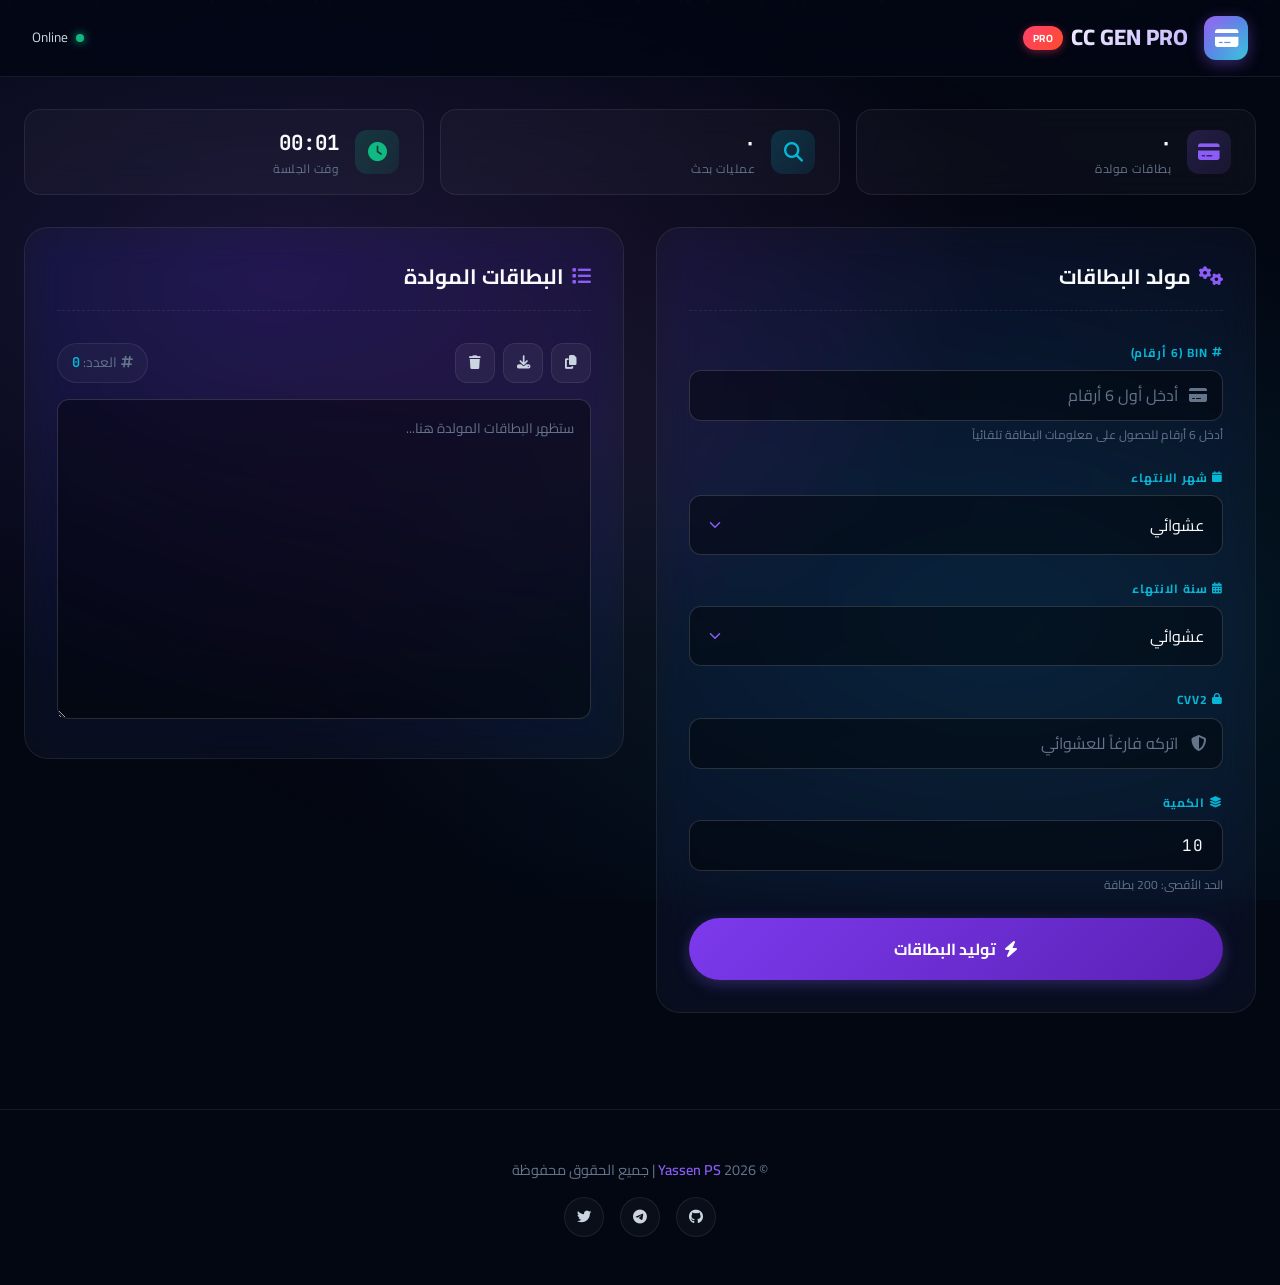
<file: index.html>
<!DOCTYPE html>
<html lang="ar" dir="rtl">
<head>
    <meta charset="UTF-8">
    <meta name="viewport" content="width=device-width, initial-scale=1.0, maximum-scale=5.0">
    <meta name="description" content="CC GEN PRO - أداة احترافية لتوليد أرقام البطاقات البنكية مع بحث BIN متقدم">
    <meta name="keywords" content="CC Generator, BIN Lookup, Credit Card, Yassen PS">
    <meta name="author" content="Yassen PS">
    <meta name="theme-color" content="#030712">
    <meta name="apple-mobile-web-app-capable" content="yes">
    <meta name="apple-mobile-web-app-status-bar-style" content="black-translucent">
    
    <!-- Preconnect for Performance -->
    <link rel="preconnect" href="https://fonts.googleapis.com">
    <link rel="preconnect" href="https://fonts.gstatic.com" crossorigin>
    <link rel="preconnect" href="https://cdnjs.cloudflare.com">
    
    <!-- Fonts & Icons -->
    <link href="https://fonts.googleapis.com/css2?family=Cairo:wght@300;400;600;700;800;900&family=JetBrains+Mono:wght@400;500;600&display=swap" rel="stylesheet">
    <link rel="stylesheet" href="https://cdnjs.cloudflare.com/ajax/libs/font-awesome/6.5.1/css/all.min.css">
    
    <title>CC GEN PRO | Yassen PS</title>
    
    <style>
        /* ============================================
           CSS VARIABLES - Design System
           ============================================ */
        :root {
            /* Primary Colors */
            --primary-50: #f3e8ff;
            --primary-100: #e9d5ff;
            --primary-300: #c4b5fd;
            --primary-500: #8b5cf6;
            --primary-600: #7c3aed;
            --primary-700: #6d28d9;
            --primary-800: #5b21b6;
            --primary-900: #4c1d95;
            
            /* Accent Colors */
            --accent-cyan: #06b6d4;
            --accent-pink: #ec4899;
            --accent-orange: #f97316;
            --accent-green: #10b981;
            
            /* Background Colors */
            --bg-primary: #030712;
            --bg-secondary: #0f172a;
            --bg-tertiary: #1e293b;
            --bg-card: rgba(15, 23, 42, 0.6);
            --bg-glass: rgba(255, 255, 255, 0.03);
            --bg-input: rgba(0, 0, 0, 0.4);
            
            /* Text Colors */
            --text-primary: #f8fafc;
            --text-secondary: #cbd5e1;
            --text-muted: #64748b;
            --text-accent: #06b6d4;
            
            /* Status Colors */
            --success: #10b981;
            --success-bg: rgba(16, 185, 129, 0.1);
            --warning: #f59e0b;
            --warning-bg: rgba(245, 158, 11, 0.1);
            --danger: #ef4444;
            --danger-bg: rgba(239, 68, 68, 0.1);
            --info: #3b82f6;
            --info-bg: rgba(59, 130, 246, 0.1);
            
            /* Border Colors */
            --border-light: rgba(255, 255, 255, 0.08);
            --border-medium: rgba(255, 255, 255, 0.15);
            --border-accent: rgba(139, 92, 246, 0.4);
            
            /* Spacing */
            --space-xs: 0.25rem;
            --space-sm: 0.5rem;
            --space-md: 1rem;
            --space-lg: 1.5rem;
            --space-xl: 2rem;
            --space-2xl: 3rem;
            --space-3xl: 4rem;
            
            /* Border Radius */
            --radius-sm: 8px;
            --radius-md: 12px;
            --radius-lg: 16px;
            --radius-xl: 24px;
            --radius-2xl: 32px;
            --radius-full: 9999px;
            
            /* Shadows */
            --shadow-sm: 0 1px 2px rgba(0, 0, 0, 0.3);
            --shadow-md: 0 4px 6px -1px rgba(0, 0, 0, 0.4);
            --shadow-lg: 0 10px 15px -3px rgba(0, 0, 0, 0.5);
            --shadow-xl: 0 20px 25px -5px rgba(0, 0, 0, 0.6);
            --shadow-glow: 0 0 30px rgba(139, 92, 246, 0.3);
            --shadow-glow-cyan: 0 0 30px rgba(6, 182, 212, 0.3);
            
            /* Transitions */
            --transition-fast: 150ms cubic-bezier(0.4, 0, 0.2, 1);
            --transition-base: 250ms cubic-bezier(0.4, 0, 0.2, 1);
            --transition-slow: 350ms cubic-bezier(0.4, 0, 0.2, 1);
            --transition-spring: 500ms cubic-bezier(0.34, 1.56, 0.64, 1);
            
            /* Typography */
            --font-sans: 'Cairo', 'Segoe UI', system-ui, -apple-system, sans-serif;
            --font-mono: 'JetBrains Mono', 'Courier New', monospace;
        }

        /* ============================================
           RESET & BASE STYLES
           ============================================ */
        *, *::before, *::after {
            margin: 0;
            padding: 0;
            box-sizing: border-box;
        }

        html {
            scroll-behavior: smooth;
            -webkit-text-size-adjust: 100%;
        }

        body {
            background: var(--bg-primary);
            color: var(--text-primary);
            font-family: var(--font-sans);
            min-height: 100vh;
            overflow-x: hidden;
            line-height: 1.6;
            font-size: 16px;
            -webkit-font-smoothing: antialiased;
            -moz-osx-font-smoothing: grayscale;
            position: relative;
        }

        /* Animated Mesh Gradient Background */
        body::before {
            content: '';
            position: fixed;
            top: 0;
            left: 0;
            width: 100%;
            height: 100%;
            background: 
                radial-gradient(ellipse at 20% 30%, rgba(139, 92, 246, 0.15) 0%, transparent 50%),
                radial-gradient(ellipse at 80% 70%, rgba(6, 182, 212, 0.1) 0%, transparent 50%),
                radial-gradient(ellipse at 50% 50%, rgba(236, 72, 153, 0.05) 0%, transparent 70%);
            z-index: -1;
            animation: bgShift 20s ease-in-out infinite alternate;
            pointer-events: none;
        }

        @keyframes bgShift {
            0% { transform: scale(1) rotate(0deg); opacity: 1; }
            100% { transform: scale(1.1) rotate(2deg); opacity: 0.8; }
        }

        /* Animated Particles Background */
        .particles {
            position: fixed;
            top: 0;
            left: 0;
            width: 100%;
            height: 100%;
            pointer-events: none;
            z-index: -1;
            overflow: hidden;
        }

        .particle {
            position: absolute;
            width: 3px;
            height: 3px;
            background: var(--primary-500);
            border-radius: 50%;
            opacity: 0.3;
            animation: float 15s infinite linear;
        }

        @keyframes float {
            0% { transform: translateY(100vh) translateX(0); opacity: 0; }
            10% { opacity: 0.3; }
            90% { opacity: 0.3; }
            100% { transform: translateY(-100px) translateX(100px); opacity: 0; }
        }

        /* Selection */
        ::selection {
            background: var(--primary-600);
            color: white;
        }

        /* Scrollbar */
        ::-webkit-scrollbar {
            width: 10px;
            height: 10px;
        }

        ::-webkit-scrollbar-track {
            background: var(--bg-secondary);
        }

        ::-webkit-scrollbar-thumb {
            background: linear-gradient(180deg, var(--primary-600), var(--primary-800));
            border-radius: var(--radius-full);
            border: 2px solid var(--bg-secondary);
        }

        ::-webkit-scrollbar-thumb:hover {
            background: linear-gradient(180deg, var(--primary-500), var(--primary-700));
        }

        /* ============================================
           NAVIGATION
           ============================================ */
        .nav {
            background: rgba(3, 7, 18, 0.85);
            backdrop-filter: blur(20px) saturate(180%);
            -webkit-backdrop-filter: blur(20px) saturate(180%);
            border-bottom: 1px solid var(--border-light);
            padding: var(--space-md) 0;
            position: sticky;
            top: 0;
            z-index: 1000;
            transition: all var(--transition-base);
        }

        .nav.scrolled {
            padding: var(--space-sm) 0;
            box-shadow: var(--shadow-lg);
            background: rgba(3, 7, 18, 0.95);
        }

        .nav-content {
            max-width: 1400px;
            margin: 0 auto;
            padding: 0 var(--space-xl);
            display: flex;
            align-items: center;
            justify-content: space-between;
            gap: var(--space-md);
        }

        .nav-brand {
            display: flex;
            align-items: center;
            gap: var(--space-md);
        }

        .nav-logo {
            width: 44px;
            height: 44px;
            background: linear-gradient(135deg, var(--primary-600), var(--accent-cyan));
            border-radius: var(--radius-md);
            display: flex;
            align-items: center;
            justify-content: center;
            font-size: 1.3rem;
            color: white;
            box-shadow: 0 4px 15px rgba(139, 92, 246, 0.4);
            position: relative;
            overflow: hidden;
        }

        .nav-logo::before {
            content: '';
            position: absolute;
            top: -50%;
            left: -50%;
            width: 200%;
            height: 200%;
            background: linear-gradient(
                45deg,
                transparent,
                rgba(255, 255, 255, 0.2),
                transparent
            );
            animation: shine 3s infinite;
        }

        @keyframes shine {
            0% { transform: translateX(-100%) translateY(-100%) rotate(45deg); }
            100% { transform: translateX(100%) translateY(100%) rotate(45deg); }
        }

        .nav-title {
            font-size: 1.4rem;
            font-weight: 800;
            background: linear-gradient(135deg, #fff 0%, var(--primary-300) 100%);
            -webkit-background-clip: text;
            background-clip: text;
            color: transparent;
            display: flex;
            align-items: center;
            gap: var(--space-sm);
            flex-wrap: wrap;
        }

        .badge-pro {
            background: linear-gradient(135deg, #ff416c, #ff4b2b);
            font-size: 0.65rem;
            font-weight: 700;
            padding: 4px 10px;
            border-radius: var(--radius-full);
            color: white;
            letter-spacing: 0.5px;
            box-shadow: 0 2px 8px rgba(255, 65, 108, 0.4);
            animation: pulse 2s infinite;
        }

        @keyframes pulse {
            0%, 100% { transform: scale(1); }
            50% { transform: scale(1.05); }
        }

        .nav-status {
            display: flex;
            align-items: center;
            gap: var(--space-sm);
            font-size: 0.85rem;
            color: var(--text-secondary);
        }

        .status-dot {
            width: 8px;
            height: 8px;
            background: var(--success);
            border-radius: 50%;
            box-shadow: 0 0 10px var(--success);
            animation: blink 2s infinite;
        }

        @keyframes blink {
            0%, 100% { opacity: 1; }
            50% { opacity: 0.5; }
        }

        /* ============================================
           CONTAINER & LAYOUT
           ============================================ */
        .container {
            max-width: 1400px;
            margin: 0 auto;
            padding: var(--space-xl) var(--space-lg);
        }

        /* Stats Bar */
        .stats-bar {
            display: grid;
            grid-template-columns: repeat(auto-fit, minmax(200px, 1fr));
            gap: var(--space-md);
            margin-bottom: var(--space-xl);
        }

        .stat-item {
            background: var(--bg-glass);
            backdrop-filter: blur(16px);
            -webkit-backdrop-filter: blur(16px);
            border: 1px solid var(--border-light);
            border-radius: var(--radius-lg);
            padding: var(--space-md) var(--space-lg);
            display: flex;
            align-items: center;
            gap: var(--space-md);
            transition: all var(--transition-base);
        }

        .stat-item:hover {
            border-color: var(--border-accent);
            transform: translateY(-2px);
        }

        .stat-icon {
            width: 44px;
            height: 44px;
            border-radius: var(--radius-md);
            display: flex;
            align-items: center;
            justify-content: center;
            font-size: 1.2rem;
            flex-shrink: 0;
        }

        .stat-icon.purple {
            background: linear-gradient(135deg, rgba(139, 92, 246, 0.2), rgba(139, 92, 246, 0.1));
            color: var(--primary-500);
        }

        .stat-icon.cyan {
            background: linear-gradient(135deg, rgba(6, 182, 212, 0.2), rgba(6, 182, 212, 0.1));
            color: var(--accent-cyan);
        }

        .stat-icon.green {
            background: linear-gradient(135deg, rgba(16, 185, 129, 0.2), rgba(16, 185, 129, 0.1));
            color: var(--success);
        }

        .stat-content {
            display: flex;
            flex-direction: column;
        }

        .stat-value {
            font-size: 1.3rem;
            font-weight: 700;
            color: var(--text-primary);
            font-family: var(--font-mono);
        }

        .stat-label {
            font-size: 0.75rem;
            color: var(--text-muted);
            text-transform: uppercase;
            letter-spacing: 0.5px;
        }

        /* Main Grid */
        .row {
            display: grid;
            grid-template-columns: 1fr;
            gap: var(--space-xl);
        }

        @media (min-width: 900px) {
            .row {
                grid-template-columns: 1fr 1fr;
            }
        }

        /* ============================================
           GLASS CARD
           ============================================ */
        .glass-card {
            background: var(--bg-glass);
            backdrop-filter: blur(20px) saturate(180%);
            -webkit-backdrop-filter: blur(20px) saturate(180%);
            border: 1px solid var(--border-light);
            border-radius: var(--radius-xl);
            padding: var(--space-xl);
            transition: all var(--transition-base);
            position: relative;
            overflow: hidden;
        }

        .glass-card::before {
            content: '';
            position: absolute;
            top: 0;
            left: -100%;
            width: 100%;
            height: 100%;
            background: linear-gradient(
                90deg,
                transparent,
                rgba(255, 255, 255, 0.03),
                transparent
            );
            transition: left 0.8s ease;
            pointer-events: none;
        }

        .glass-card:hover {
            border-color: var(--border-accent);
            transform: translateY(-4px);
            box-shadow: var(--shadow-glow);
        }

        .glass-card:hover::before {
            left: 100%;
        }

        /* Card Header */
        .card-header {
            display: flex;
            align-items: center;
            justify-content: space-between;
            margin-bottom: var(--space-xl);
            padding-bottom: var(--space-md);
            border-bottom: 1px dashed var(--border-light);
            flex-wrap: wrap;
            gap: var(--space-sm);
        }

        .card-title {
            display: flex;
            align-items: center;
            gap: var(--space-sm);
            font-size: 1.3rem;
            font-weight: 700;
            color: var(--text-primary);
        }

        .card-title i {
            color: var(--primary-500);
            font-size: 1.2rem;
        }

        .card-actions {
            display: flex;
            gap: var(--space-sm);
        }

        /* ============================================
           FORM ELEMENTS
           ============================================ */
        .form-group {
            margin-bottom: var(--space-lg);
            position: relative;
        }

        .form-label {
            display: flex;
            align-items: center;
            gap: var(--space-xs);
            margin-bottom: var(--space-sm);
            font-size: 0.75rem;
            font-weight: 700;
            text-transform: uppercase;
            letter-spacing: 0.08em;
            color: var(--accent-cyan);
        }

        .form-label i {
            font-size: 0.7rem;
        }

        .form-input,
        .form-select {
            width: 100%;
            padding: 14px 18px;
            background: var(--bg-input);
            border: 1.5px solid var(--border-medium);
            border-radius: var(--radius-md);
            color: var(--text-primary);
            font-size: 1rem;
            font-family: var(--font-sans);
            transition: all var(--transition-fast);
            -webkit-appearance: none;
            appearance: none;
        }

        .form-input {
            font-family: var(--font-mono);
            letter-spacing: 1px;
        }

        .form-select {
            background-image: url("data:image/svg+xml;charset=UTF-8,%3csvg xmlns='http://www.w3.org/2000/svg' viewBox='0 0 24 24' fill='none' stroke='%238b5cf6' stroke-width='2' stroke-linecap='round' stroke-linejoin='round'%3e%3cpolyline points='6 9 12 15 18 9'%3e%3c/polyline%3e%3c/svg%3e");
            background-repeat: no-repeat;
            background-position: left 16px center;
            background-size: 18px;
            padding-left: 44px;
            cursor: pointer;
        }

        .form-input:focus,
        .form-select:focus {
            outline: none;
            border-color: var(--primary-500);
            background: rgba(0, 0, 0, 0.6);
            box-shadow: 
                0 0 0 3px rgba(139, 92, 246, 0.15),
                0 0 20px rgba(139, 92, 246, 0.2);
        }

        .form-input::placeholder {
            color: var(--text-muted);
            font-family: var(--font-sans);
            letter-spacing: normal;
        }

        .form-help {
            display: block;
            margin-top: var(--space-xs);
            font-size: 0.75rem;
            color: var(--text-muted);
        }

        /* Input with Icon */
        .input-wrapper {
            position: relative;
        }

        .input-icon {
            position: absolute;
            top: 50%;
            right: 16px;
            transform: translateY(-50%);
            color: var(--text-muted);
            pointer-events: none;
            transition: color var(--transition-fast);
        }

        .input-wrapper .form-input {
            padding-right: 44px;
        }

        .input-wrapper:focus-within .input-icon {
            color: var(--primary-500);
        }

        /* ============================================
           BUTTONS
           ============================================ */
        .btn {
            border: none;
            padding: 14px 24px;
            border-radius: var(--radius-full);
            font-weight: 700;
            font-size: 0.95rem;
            cursor: pointer;
            color: white;
            display: inline-flex;
            align-items: center;
            justify-content: center;
            gap: var(--space-sm);
            transition: all var(--transition-base);
            position: relative;
            overflow: hidden;
            font-family: var(--font-sans);
            white-space: nowrap;
        }

        .btn::before {
            content: '';
            position: absolute;
            top: 0;
            left: -100%;
            width: 100%;
            height: 100%;
            background: linear-gradient(
                90deg,
                transparent,
                rgba(255, 255, 255, 0.2),
                transparent
            );
            transition: left 0.5s ease;
        }

        .btn:hover::before {
            left: 100%;
        }

        .btn-primary {
            background: linear-gradient(135deg, var(--primary-600), var(--primary-800));
            width: 100%;
            padding: 16px 32px;
            font-size: 1rem;
            box-shadow: 0 4px 15px rgba(139, 92, 246, 0.3);
        }

        .btn-primary:hover {
            transform: translateY(-2px);
            box-shadow: 
                0 10px 25px rgba(139, 92, 246, 0.4),
                0 0 40px rgba(139, 92, 246, 0.2);
        }

        .btn-primary:active {
            transform: translateY(0);
        }

        .btn-primary.loading {
            pointer-events: none;
            opacity: 0.85;
        }

        .btn-primary.loading .btn-text {
            visibility: hidden;
        }

        .btn-primary.loading::after {
            content: '';
            position: absolute;
            width: 22px;
            height: 22px;
            border: 2.5px solid rgba(255, 255, 255, 0.3);
            border-top-color: white;
            border-radius: 50%;
            animation: spin 0.8s linear infinite;
        }

        @keyframes spin {
            to { transform: rotate(360deg); }
        }

        .btn-icon {
            width: 40px;
            height: 40px;
            padding: 0;
            background: rgba(255, 255, 255, 0.05);
            border: 1px solid var(--border-light);
            border-radius: var(--radius-md);
            color: var(--text-secondary);
            cursor: pointer;
            transition: all var(--transition-fast);
            display: inline-flex;
            align-items: center;
            justify-content: center;
        }

        .btn-icon:hover {
            background: var(--primary-600);
            border-color: var(--primary-500);
            color: white;
            transform: translateY(-2px);
            box-shadow: var(--shadow-glow);
        }

        .btn-secondary {
            background: rgba(255, 255, 255, 0.05);
            border: 1px solid var(--border-medium);
            color: var(--text-primary);
            padding: 8px 16px;
            font-size: 0.85rem;
        }

        .btn-secondary:hover {
            background: rgba(255, 255, 255, 0.1);
            border-color: var(--primary-500);
        }

        /* ============================================
           RESULT AREA
           ============================================ */
        .result-wrapper {
            position: relative;
        }

        .result-textarea {
            width: 100%;
            font-family: var(--font-mono);
            font-size: 0.85rem;
            height: 320px;
            padding: 16px;
            background: var(--bg-input);
            border: 1.5px solid var(--border-medium);
            border-radius: var(--radius-md);
            color: var(--accent-cyan);
            resize: vertical;
            line-height: 1.8;
            letter-spacing: 0.5px;
            transition: all var(--transition-fast);
        }

        .result-textarea:focus {
            outline: none;
            border-color: var(--accent-cyan);
            box-shadow: 0 0 0 3px rgba(6, 182, 212, 0.15);
        }

        .result-textarea::placeholder {
            color: var(--text-muted);
            font-family: var(--font-sans);
            letter-spacing: normal;
        }

        .result-actions {
            display: flex;
            gap: var(--space-sm);
            margin-bottom: var(--space-md);
            flex-wrap: wrap;
        }

        .result-counter {
            margin-right: auto;
            display: flex;
            align-items: center;
            gap: var(--space-xs);
            font-size: 0.85rem;
            color: var(--text-muted);
            padding: 8px 14px;
            background: rgba(255, 255, 255, 0.03);
            border-radius: var(--radius-full);
            border: 1px solid var(--border-light);
        }

        .result-counter strong {
            color: var(--accent-cyan);
            font-family: var(--font-mono);
        }

        /* ============================================
           BIN PANEL
           ============================================ */
        .bin-panel {
            margin-top: var(--space-2xl);
            background: var(--bg-glass);
            backdrop-filter: blur(20px) saturate(180%);
            -webkit-backdrop-filter: blur(20px) saturate(180%);
            border: 1px solid var(--border-accent);
            border-radius: var(--radius-2xl);
            padding: var(--space-xl);
            transition: all var(--transition-slow);
            animation: slideUp 0.5s ease;
        }

        @keyframes slideUp {
            from {
                opacity: 0;
                transform: translateY(20px);
            }
            to {
                opacity: 1;
                transform: translateY(0);
            }
        }

        .bin-header {
            display: flex;
            align-items: center;
            gap: var(--space-md);
            padding-bottom: var(--space-lg);
            margin-bottom: var(--space-lg);
            border-bottom: 1px dashed var(--border-light);
            flex-wrap: wrap;
        }

        .bin-icon {
            width: 56px;
            height: 56px;
            background: linear-gradient(135deg, var(--primary-600), var(--accent-cyan));
            border-radius: var(--radius-lg);
            display: flex;
            align-items: center;
            justify-content: center;
            font-size: 1.5rem;
            color: white;
            box-shadow: var(--shadow-glow-cyan);
            flex-shrink: 0;
        }

        .bin-info {
            flex: 1;
            min-width: 200px;
        }

        .bin-number {
            display: inline-block;
            background: rgba(0, 0, 0, 0.5);
            padding: 6px 18px;
            border-radius: var(--radius-full);
            font-family: var(--font-mono);
            font-size: 1.3rem;
            font-weight: 600;
            letter-spacing: 2px;
            color: var(--accent-cyan);
            border: 1px solid var(--border-medium);
        }

        .bin-subtitle {
            font-size: 0.8rem;
            color: var(--text-muted);
            margin-top: 4px;
        }

        .bin-grid {
            display: grid;
            grid-template-columns: repeat(auto-fill, minmax(280px, 1fr));
            gap: var(--space-md);
        }

        .bin-item {
            background: rgba(0, 0, 0, 0.3);
            border: 1px solid var(--border-light);
            border-radius: var(--radius-lg);
            padding: var(--space-md) var(--space-lg);
            display: flex;
            align-items: center;
            gap: var(--space-md);
            transition: all var(--transition-fast);
        }

        .bin-item:hover {
            background: rgba(0, 0, 0, 0.5);
            border-color: var(--border-accent);
            transform: translateX(-4px);
        }

        .bin-item-icon {
            width: 44px;
            height: 44px;
            background: linear-gradient(135deg, rgba(139, 92, 246, 0.2), rgba(139, 92, 246, 0.1));
            border-radius: var(--radius-md);
            display: flex;
            align-items: center;
            justify-content: center;
            font-size: 1.2rem;
            color: var(--primary-500);
            flex-shrink: 0;
        }

        .bin-item-content {
            flex: 1;
            min-width: 0;
        }

        .bin-item-label {
            font-size: 0.7rem;
            color: var(--text-muted);
            text-transform: uppercase;
            letter-spacing: 0.5px;
            margin-bottom: 2px;
        }

        .bin-item-value {
            font-weight: 600;
            color: var(--text-primary);
            font-size: 0.95rem;
            word-break: break-word;
        }

        .bin-item-value a {
            color: var(--accent-cyan);
            text-decoration: none;
            transition: color var(--transition-fast);
        }

        .bin-item-value a:hover {
            color: var(--primary-500);
            text-decoration: underline;
        }

        /* Badges */
        .badge {
            display: inline-flex;
            align-items: center;
            gap: 4px;
            padding: 3px 12px;
            border-radius: var(--radius-full);
            font-size: 0.75rem;
            font-weight: 600;
        }

        .badge-success {
            background: var(--success-bg);
            color: var(--success);
            border: 1px solid var(--success);
        }

        .badge-danger {
            background: var(--danger-bg);
            color: var(--danger);
            border: 1px solid var(--danger);
        }

        /* Loader */
        .loader {
            text-align: center;
            padding: var(--space-2xl);
        }

        .spinner {
            width: 40px;
            height: 40px;
            border: 3px solid rgba(139, 92, 246, 0.2);
            border-top-color: var(--primary-500);
            border-radius: 50%;
            animation: spin 0.8s linear infinite;
            margin: 0 auto var(--space-md);
        }

        .loader-text {
            color: var(--text-secondary);
            font-size: 0.9rem;
        }

        /* Error State */
        .error-state {
            grid-column: 1 / -1;
            text-align: center;
            background: var(--danger-bg);
            border: 1px solid var(--danger);
            border-radius: var(--radius-lg);
            padding: var(--space-xl);
        }

        .error-state i {
            font-size: 2.5rem;
            color: var(--warning);
            margin-bottom: var(--space-md);
        }

        .error-state strong {
            display: block;
            font-size: 1.1rem;
            margin-bottom: var(--space-xs);
        }

        .error-state span {
            font-size: 0.85rem;
            color: var(--text-muted);
        }

        /* Info Notice */
        .info-notice {
            margin-top: var(--space-lg);
            background: var(--info-bg);
            border: 1px solid var(--info);
            border-right: 4px solid var(--info);
            padding: var(--space-md) var(--space-lg);
            border-radius: var(--radius-md);
            font-size: 0.85rem;
            color: var(--text-secondary);
            display: flex;
            align-items: flex-start;
            gap: var(--space-sm);
        }

        .info-notice i {
            color: var(--info);
            margin-top: 3px;
            flex-shrink: 0;
        }

        .info-notice a {
            color: var(--accent-cyan);
            text-decoration: none;
            font-weight: 600;
        }

        .info-notice a:hover {
            text-decoration: underline;
        }

        /* ============================================
           TOAST NOTIFICATIONS
           ============================================ */
        .toast-container {
            position: fixed;
            top: 90px;
            left: 20px;
            z-index: 9999;
            display: flex;
            flex-direction: column;
            gap: 10px;
            pointer-events: none;
        }

        .toast {
            background: rgba(15, 23, 42, 0.95);
            backdrop-filter: blur(20px);
            -webkit-backdrop-filter: blur(20px);
            border: 1px solid var(--border-light);
            border-radius: var(--radius-md);
            padding: 14px 20px;
            display: flex;
            align-items: center;
            gap: 12px;
            min-width: 280px;
            max-width: 400px;
            box-shadow: var(--shadow-xl);
            transform: translateX(-120%);
            opacity: 0;
            transition: all var(--transition-spring);
            pointer-events: auto;
        }

        .toast.show {
            transform: translateX(0);
            opacity: 1;
        }

        .toast-success { border-right: 4px solid var(--success); }
        .toast-error { border-right: 4px solid var(--danger); }
        .toast-warning { border-right: 4px solid var(--warning); }
        .toast-info { border-right: 4px solid var(--info); }

        .toast i {
            font-size: 1.2rem;
            flex-shrink: 0;
        }

        .toast-success i { color: var(--success); }
        .toast-error i { color: var(--danger); }
        .toast-warning i { color: var(--warning); }
        .toast-info i { color: var(--info); }

        .toast-content {
            flex: 1;
            font-size: 0.9rem;
            color: var(--text-primary);
        }

        .toast-close {
            background: none;
            border: none;
            color: var(--text-muted);
            cursor: pointer;
            padding: 4px;
            transition: color var(--transition-fast);
        }

        .toast-close:hover {
            color: var(--text-primary);
        }

        /* ============================================
           FOOTER
           ============================================ */
        footer {
            text-align: center;
            padding: var(--space-2xl) var(--space-lg);
            color: var(--text-muted);
            border-top: 1px solid var(--border-light);
            margin-top: var(--space-3xl);
            font-size: 0.9rem;
        }

        footer a {
            color: var(--primary-500);
            text-decoration: none;
            font-weight: 600;
            transition: color var(--transition-fast);
        }

        footer a:hover {
            color: var(--accent-cyan);
        }

        .footer-social {
            display: flex;
            justify-content: center;
            gap: var(--space-md);
            margin-top: var(--space-md);
        }

        .footer-social a {
            width: 40px;
            height: 40px;
            background: rgba(255, 255, 255, 0.03);
            border: 1px solid var(--border-light);
            border-radius: 50%;
            display: flex;
            align-items: center;
            justify-content: center;
            color: var(--text-secondary);
            transition: all var(--transition-base);
        }

        .footer-social a:hover {
            background: var(--primary-600);
            border-color: var(--primary-500);
            color: white;
            transform: translateY(-3px);
            box-shadow: var(--shadow-glow);
        }

        /* ============================================
           RESPONSIVE DESIGN
           ============================================ */
        @media (max-width: 767px) {
            .container {
                padding: var(--space-md);
            }

            .nav-content {
                padding: 0 var(--space-md);
            }

            .nav-title {
                font-size: 1.1rem;
            }

            .nav-logo {
                width: 38px;
                height: 38px;
                font-size: 1.1rem;
            }

            .nav-status {
                display: none;
            }

            .glass-card {
                padding: var(--space-lg);
                border-radius: var(--radius-lg);
            }

            .card-title {
                font-size: 1.1rem;
            }

            .btn-primary {
                padding: 14px 24px;
                font-size: 0.95rem;
            }

            .form-input,
            .form-select {
                padding: 14px 16px;
                font-size: 16px;
            }

            .result-textarea {
                height: 240px;
                font-size: 0.8rem;
            }

            .stats-bar {
                grid-template-columns: repeat(2, 1fr);
            }

            .stat-item {
                padding: var(--space-sm) var(--space-md);
            }

            .stat-value {
                font-size: 1.1rem;
            }

            .stat-label {
                font-size: 0.7rem;
            }

            .bin-panel {
                padding: var(--space-lg);
            }

            .bin-number {
                font-size: 1.1rem;
            }

            .bin-grid {
                grid-template-columns: 1fr;
            }

            .toast-container {
                left: 10px;
                right: 10px;
                top: 80px;
            }

            .toast {
                min-width: auto;
                max-width: none;
            }
        }

        @media (max-width: 400px) {
            .stats-bar {
                grid-template-columns: 1fr;
            }

            .nav-title {
                font-size: 1rem;
            }

            .badge-pro {
                font-size: 0.6rem;
                padding: 3px 8px;
            }
        }

        /* Reduced Motion */
        @media (prefers-reduced-motion: reduce) {
            *,
            *::before,
            *::after {
                animation-duration: 0.01ms !important;
                animation-iteration-count: 1 !important;
                transition-duration: 0.01ms !important;
            }
        }

        /* Print Styles */
        @media print {
            .nav, .btn, .bin-panel, footer, .toast-container {
                display: none !important;
            }
            
            body {
                background: white;
                color: black;
            }
        }
        /* إخفاء قسم BIN Information ورسائل الخطأ المرتبطة به */
        #binPanel {
            display: none !important;
        }
    </style>
</head>
<body>

<!-- Animated Particles Background -->
<div class="particles" id="particles" aria-hidden="true"></div>

<!-- Navigation -->
<nav class="nav" id="mainNav" role="navigation" aria-label="القائمة الرئيسية">
    <div class="nav-content">
        <div class="nav-brand">
            <div class="nav-logo" aria-hidden="true">
                <i class="fas fa-credit-card"></i>
            </div>
            <h1 class="nav-title">
                CC GEN PRO
                <span class="badge-pro">PRO</span>
            </h1>
        </div>
        <div class="nav-status">
            <span class="status-dot" aria-hidden="true"></span>
            <span>Online</span>
        </div>
    </div>
</nav>

<!-- Toast Container -->
<div class="toast-container" id="toastContainer" aria-live="polite"></div>

<!-- Main Container -->
<main class="container" role="main">
    
    <!-- Stats Bar -->
    <div class="stats-bar" aria-label="إحصائيات الجلسة">
        <div class="stat-item">
            <div class="stat-icon purple">
                <i class="fas fa-credit-card"></i>
            </div>
            <div class="stat-content">
                <span class="stat-value" id="totalGenerated">0</span>
                <span class="stat-label">بطاقات مولدة</span>
            </div>
        </div>
        <div class="stat-item">
            <div class="stat-icon cyan">
                <i class="fas fa-search"></i>
            </div>
            <div class="stat-content">
                <span class="stat-value" id="totalLookups">0</span>
                <span class="stat-label">عمليات بحث</span>
            </div>
        </div>
        <div class="stat-item">
            <div class="stat-icon green">
                <i class="fas fa-clock"></i>
            </div>
            <div class="stat-content">
                <span class="stat-value" id="sessionTime">00:00</span>
                <span class="stat-label">وقت الجلسة</span>
            </div>
        </div>
    </div>

    <!-- Main Grid -->
    <div class="row">
        
        <!-- Generator Card -->
        <section class="col" aria-labelledby="generator-title">
            <div class="glass-card">
                <div class="card-header">
                    <h2 id="generator-title" class="card-title">
                        <i class="fas fa-cogs" aria-hidden="true"></i>
                        <span>مولد البطاقات</span>
                    </h2>
                </div>
                
                <form id="generatorForm" novalidate>
                    <div class="form-group">
                        <label class="form-label" for="binInput">
                            <i class="fas fa-hashtag" aria-hidden="true"></i>
                            BIN (6 أرقام)
                        </label>
                        <div class="input-wrapper">
                            <input 
                                type="text" 
                                id="binInput" 
                                class="form-input"
                                placeholder="أدخل أول 6 أرقام"
                                maxlength="16"
                                autocomplete="off"
                                inputmode="numeric"
                                pattern="[0-9]*"
                                aria-describedby="bin-help"
                                required
                            >
                            <i class="fas fa-credit-card input-icon" aria-hidden="true"></i>
                        </div>
                        <small id="bin-help" class="form-help">
                            أدخل 6 أرقام للحصول على معلومات البطاقة تلقائياً
                        </small>
                    </div>

                    <div class="form-group">
                        <label class="form-label" for="monthSelect">
                            <i class="fas fa-calendar" aria-hidden="true"></i>
                            شهر الانتهاء
                        </label>
                        <select id="monthSelect" class="form-select">
                            <option value="">عشوائي</option>
                            <option value="01">01 - يناير</option>
                            <option value="02">02 - فبراير</option>
                            <option value="03">03 - مارس</option>
                            <option value="04">04 - أبريل</option>
                            <option value="05">05 - مايو</option>
                            <option value="06">06 - يونيو</option>
                            <option value="07">07 - يوليو</option>
                            <option value="08">08 - أغسطس</option>
                            <option value="09">09 - سبتمبر</option>
                            <option value="10">10 - أكتوبر</option>
                            <option value="11">11 - نوفمبر</option>
                            <option value="12">12 - ديسمبر</option>
                        </select>
                    </div>

                    <div class="form-group">
                        <label class="form-label" for="yearSelect">
                            <i class="fas fa-calendar-alt" aria-hidden="true"></i>
                            سنة الانتهاء
                        </label>
                        <select id="yearSelect" class="form-select">
                            <option value="">عشوائي</option>
                        </select>
                    </div>

                    <div class="form-group">
                        <label class="form-label" for="cvvInput">
                            <i class="fas fa-lock" aria-hidden="true"></i>
                            CVV2
                        </label>
                        <div class="input-wrapper">
                            <input 
                                type="text" 
                                id="cvvInput" 
                                class="form-input"
                                placeholder="اتركه فارغاً للعشوائي"
                                maxlength="4"
                                inputmode="numeric"
                                pattern="[0-9]*"
                            >
                            <i class="fas fa-shield-alt input-icon" aria-hidden="true"></i>
                        </div>
                    </div>

                    <div class="form-group">
                        <label class="form-label" for="quantity">
                            <i class="fas fa-layer-group" aria-hidden="true"></i>
                            الكمية
                        </label>
                        <input 
                            type="number" 
                            id="quantity" 
                            class="form-input"
                            value="10" 
                            min="1" 
                            max="200"
                            inputmode="numeric"
                        >
                        <small class="form-help">الحد الأقصى: 200 بطاقة</small>
                    </div>

                    <button type="submit" class="btn btn-primary" id="generateBtn">
                        <i class="fas fa-bolt" aria-hidden="true"></i>
                        <span class="btn-text">توليد البطاقات</span>
                    </button>
                </form>
            </div>
        </section>

        <!-- Results Card -->
        <section class="col" aria-labelledby="results-title">
            <div class="glass-card">
                <div class="card-header">
                    <h2 id="results-title" class="card-title">
                        <i class="fas fa-list" aria-hidden="true"></i>
                        <span>البطاقات المولدة</span>
                    </h2>
                </div>

                <div class="result-actions">
                    <button type="button" class="btn-icon" id="copyBtn" aria-label="نسخ النتائج" title="نسخ">
                        <i class="fas fa-copy"></i>
                    </button>
                    <button type="button" class="btn-icon" id="downloadBtn" aria-label="تحميل النتائج" title="تحميل">
                        <i class="fas fa-download"></i>
                    </button>
                    <button type="button" class="btn-icon" id="clearBtn" aria-label="مسح النتائج" title="مسح">
                        <i class="fas fa-trash"></i>
                    </button>
                    <div class="result-counter">
                        <i class="fas fa-hashtag" aria-hidden="true"></i>
                        <span>العدد: <strong id="resultCount">0</strong></span>
                    </div>
                </div>

                <div class="result-wrapper">
                    <textarea 
                        id="resultArea" 
                        class="result-textarea" 
                        readonly 
                        placeholder="ستظهر البطاقات المولدة هنا..."
                        aria-label="نتائج البطاقات المولدة"
                    ></textarea>
                </div>
            </div>
        </section>
    </div>

    <!-- BIN Panel -->
    <div id="binPanel" class="bin-panel" style="display: none;" aria-labelledby="bin-title">
        <div class="bin-header">
            <div class="bin-icon" aria-hidden="true">
                <i class="fas fa-credit-card"></i>
            </div>
            <div class="bin-info">
                <h3 id="bin-title" style="font-size: 0.85rem; color: var(--text-muted); margin-bottom: 4px;">BIN Information</h3>
                <span id="binNumberSpan" class="bin-number">------</span>
                <div class="bin-subtitle" id="binSubtitle">معلومات بطاقة البنكية</div>
            </div>
            <button type="button" class="btn btn-secondary" id="retryBinBtn" aria-label="إعادة المحاولة">
                <i class="fas fa-sync-alt" aria-hidden="true"></i>
                <span>إعادة</span>
            </button>
        </div>
        
        <div id="binContent" class="bin-grid">
            <div class="loader">
                <div class="spinner"></div>
                <div class="loader-text">في انتظار إدخال BIN...</div>
            </div>
        </div>
        
        <div id="binLoader" class="loader" style="display: none;">
            <div class="spinner"></div>
            <div class="loader-text">جاري جلب البيانات...</div>
        </div>

        <div id="apiNotice" class="info-notice" style="display: none;">
            <i class="fas fa-info-circle" aria-hidden="true"></i>
            <div>
                <strong>ملاحظة:</strong> خدمة binlist.net لها حدود استخدام. 
                للحصول على استخدام غير محدود، قم بزيارة 
                <a href="https://iinlist.com" target="_blank" rel="noopener noreferrer">iinlist.com</a>
            </div>
        </div>
    </div>
</main>

<!-- Footer -->
<footer role="contentinfo">
    <div>
        © 2026 <a href="#">Yassen PS</a> | جميع الحقوق محفوظة
    </div>
    <div class="footer-social">
        <a href="#" aria-label="GitHub" title="GitHub">
            <i class="fab fa-github"></i>
        </a>
        <a href="#" aria-label="Telegram" title="Telegram">
            <i class="fab fa-telegram"></i>
        </a>
        <a href="#" aria-label="Twitter" title="Twitter">
            <i class="fab fa-twitter"></i>
        </a>
    </div>
</footer>

<script>
/* ============================================
   APPLICATION CLASS
   ============================================ */
class App {
    constructor() {
        this.stats = {
            totalGenerated: 0,
            totalLookups: 0,
            sessionStart: Date.now()
        };
        this.currentBin = null;
        this.debounceTimer = null;
        this.elements = {};
        this.init();
    }

    init() {
        this.cacheElements();
        this.populateYears();
        this.bindEvents();
        this.startSessionTimer();
        this.createParticles();
        this.setupNavScroll();
        this.loadStats();
    }

    cacheElements() {
        this.elements = {
            nav: document.getElementById('mainNav'),
            binInput: document.getElementById('binInput'),
            monthSelect: document.getElementById('monthSelect'),
            yearSelect: document.getElementById('yearSelect'),
            cvvInput: document.getElementById('cvvInput'),
            quantity: document.getElementById('quantity'),
            generateBtn: document.getElementById('generateBtn'),
            resultArea: document.getElementById('resultArea'),
            resultCount: document.getElementById('resultCount'),
            copyBtn: document.getElementById('copyBtn'),
            downloadBtn: document.getElementById('downloadBtn'),
            clearBtn: document.getElementById('clearBtn'),
            generatorForm: document.getElementById('generatorForm'),
            binPanel: document.getElementById('binPanel'),
            binContent: document.getElementById('binContent'),
            binLoader: document.getElementById('binLoader'),
            binNumberSpan: document.getElementById('binNumberSpan'),
            binSubtitle: document.getElementById('binSubtitle'),
            retryBinBtn: document.getElementById('retryBinBtn'),
            apiNotice: document.getElementById('apiNotice'),
            totalGenerated: document.getElementById('totalGenerated'),
            totalLookups: document.getElementById('totalLookups'),
            sessionTime: document.getElementById('sessionTime'),
            toastContainer: document.getElementById('toastContainer'),
            particles: document.getElementById('particles')
        };
    }

    populateYears() {
        const currentYear = new Date().getFullYear();
        for (let y = currentYear; y <= currentYear + 10; y++) {
            const option = document.createElement('option');
            option.value = y;
            option.textContent = y;
            this.elements.yearSelect.appendChild(option);
        }
    }

    bindEvents() {
        // Form submission
        this.elements.generatorForm.addEventListener('submit', (e) => {
            e.preventDefault();
            this.generateCards();
        });

        // Action buttons
        this.elements.copyBtn.addEventListener('click', () => this.copyToClipboard());
        this.elements.downloadBtn.addEventListener('click', () => this.downloadResults());
        this.elements.clearBtn.addEventListener('click', () => this.clearResults());

        // BIN input
        this.elements.binInput.addEventListener('input', (e) => {
            e.target.value = e.target.value.replace(/\D/g, '').substring(0, 16);
            this.handleBinInput();
        });

        this.elements.binInput.addEventListener('blur', () => {
            const val = this.elements.binInput.value.replace(/\D/g, '');
            if (val.length >= 6) this.lookupBIN(val.substring(0, 6));
        });

        // Retry button
        this.elements.retryBinBtn.addEventListener('click', () => {
            if (this.currentBin) this.lookupBIN(this.currentBin);
        });

        // CVV input validation
        this.elements.cvvInput.addEventListener('input', (e) => {
            e.target.value = e.target.value.replace(/\D/g, '').substring(0, 4);
        });

        // Quantity validation
        this.elements.quantity.addEventListener('input', (e) => {
            let val = parseInt(e.target.value);
            if (val > 200) e.target.value = 200;
            if (val < 1) e.target.value = 1;
        });
    }

    setupNavScroll() {
        let lastScroll = 0;
        window.addEventListener('scroll', () => {
            const currentScroll = window.pageYOffset;
            if (currentScroll > 50) {
                this.elements.nav.classList.add('scrolled');
            } else {
                this.elements.nav.classList.remove('scrolled');
            }
            lastScroll = currentScroll;
        }, { passive: true });
    }

    createParticles() {
        const count = window.innerWidth < 768 ? 15 : 30;
        for (let i = 0; i < count; i++) {
            const particle = document.createElement('div');
            particle.className = 'particle';
            particle.style.left = Math.random() * 100 + '%';
            particle.style.animationDelay = Math.random() * 15 + 's';
            particle.style.animationDuration = (10 + Math.random() * 10) + 's';
            const colors = ['var(--primary-500)', 'var(--accent-cyan)', 'var(--accent-pink)'];
            particle.style.background = colors[Math.floor(Math.random() * colors.length)];
            this.elements.particles.appendChild(particle);
        }
    }

    startSessionTimer() {
        setInterval(() => {
            const elapsed = Math.floor((Date.now() - this.stats.sessionStart) / 1000);
            const minutes = Math.floor(elapsed / 60).toString().padStart(2, '0');
            const seconds = (elapsed % 60).toString().padStart(2, '0');
            this.elements.sessionTime.textContent = `${minutes}:${seconds}`;
        }, 1000);
    }

    loadStats() {
        this.updateStatDisplay();
    }

    updateStatDisplay() {
        this.elements.totalGenerated.textContent = this.stats.totalGenerated.toLocaleString('ar-EG');
        this.elements.totalLookups.textContent = this.stats.totalLookups.toLocaleString('ar-EG');
    }

    /* ============================================
       CARD GENERATOR (Luhn Algorithm)
       ============================================ */
    luhnGenerate(prefix, length) {
        let str = prefix.toString();
        while (str.length < length - 1) {
            str += Math.floor(Math.random() * 10);
        }
        
        let sum = 0;
        let alternate = true;
        
        for (let i = str.length - 1; i >= 0; i--) {
            let n = parseInt(str[i]);
            if (alternate) {
                n *= 2;
                if (n > 9) n -= 9;
            }
            sum += n;
            alternate = !alternate;
        }
        
        let check = (10 - (sum % 10)) % 10;
        return str + check;
    }

    detectCardType(bin) {
        if (bin.startsWith('4')) return { type: 'visa', length: 16, cvv: 3 };
        if (/^5[1-5]/.test(bin) || /^2[2-7]/.test(bin)) return { type: 'mastercard', length: 16, cvv: 3 };
        if (/^3[47]/.test(bin)) return { type: 'amex', length: 15, cvv: 4 };
        if (/^6(?:011|5)/.test(bin)) return { type: 'discover', length: 16, cvv: 3 };
        if (/^3(?:0[0-5]|[68])/.test(bin)) return { type: 'diners', length: 14, cvv: 3 };
        if (/^35(?:2[89]|[3-8])/.test(bin)) return { type: 'jcb', length: 16, cvv: 3 };
        return { type: 'unknown', length: 16, cvv: 3 };
    }

    rand(min, max) {
        return Math.floor(Math.random() * (max - min + 1)) + min;
    }

    pad(n) {
        return n < 10 ? '0' + n : '' + n;
    }

    async generateCards() {
        const binRaw = this.elements.binInput.value.replace(/\D/g, '');
        
        if (binRaw.length < 6) {
            this.showToast('يرجى إدخال 6 أرقام على الأقل', 'error');
            this.elements.binInput.focus();
            return;
        }

        const bin = binRaw.substring(0, 6);
        const monthVal = this.elements.monthSelect.value;
        const yearVal = this.elements.yearSelect.value;
        const cvvRaw = this.elements.cvvInput.value.replace(/\D/g, '');
        let quantity = parseInt(this.elements.quantity.value) || 10;
        
        if (quantity > 200) quantity = 200;
        if (quantity < 1) quantity = 1;

        // Show loading
        this.elements.generateBtn.classList.add('loading');

        // Simulate processing for UX
        await new Promise(resolve => setTimeout(resolve, 400));

        const cardInfo = this.detectCardType(bin);
        let result = '';

        for (let i = 0; i < quantity; i++) {
            const ccNum = this.luhnGenerate(bin, cardInfo.length);
            const mm = monthVal || this.pad(this.rand(1, 12));
            const yy = yearVal || (new Date().getFullYear() + this.rand(2, 8)).toString();
            const cvv = cvvRaw || this.rand(
                Math.pow(10, cardInfo.cvv - 1),
                Math.pow(10, cardInfo.cvv) - 1
            );
            result += `${ccNum}|${mm}|${yy}|${cvv}\n`;
        }

        this.elements.resultArea.value = result;
        this.elements.resultCount.textContent = quantity;
        this.elements.generateBtn.classList.remove('loading');
        
        // Update stats
        this.stats.totalGenerated += quantity;
        this.updateStatDisplay();
        
        this.showToast(`تم توليد ${quantity} بطاقة بنجاح!`, 'success');
    }

    async copyToClipboard() {
        const text = this.elements.resultArea.value;
        if (!text.trim()) {
            this.showToast('لا توجد بيانات للنسخ', 'warning');
            return;
        }

        try {
            await navigator.clipboard.writeText(text);
            this.showToast('تم النسخ بنجاح!', 'success');
        } catch (err) {
            // Fallback
            this.elements.resultArea.select();
            try {
                document.execCommand('copy');
                this.showToast('تم النسخ!', 'success');
            } catch (e) {
                this.showToast('فشل النسخ', 'error');
            }
        }
    }

    downloadResults() {
        const text = this.elements.resultArea.value;
        if (!text.trim()) {
            this.showToast('لا توجد بيانات للتحميل', 'warning');
            return;
        }

        const blob = new Blob([text], { type: 'text/plain;charset=utf-8' });
        const url = URL.createObjectURL(blob);
        const a = document.createElement('a');
        a.href = url;
        a.download = `cc_gen_${Date.now()}.txt`;
        document.body.appendChild(a);
        a.click();
        document.body.removeChild(a);
        URL.revokeObjectURL(url);
        
        this.showToast('تم تحميل الملف', 'success');
    }

    clearResults() {
        if (!this.elements.resultArea.value.trim()) {
            this.showToast('القائمة فارغة بالفعل', 'info');
            return;
        }
        
        if (confirm('هل أنت متأكد من مسح جميع النتائج؟')) {
            this.elements.resultArea.value = '';
            this.elements.resultCount.textContent = '0';
            this.showToast('تم مسح النتائج', 'info');
        }
    }

    /* ============================================
       BIN LOOKUP
       ============================================ */
    handleBinInput() {
        const val = this.elements.binInput.value.replace(/\D/g, '');
        
        if (this.debounceTimer) clearTimeout(this.debounceTimer);
        
        if (val.length === 6) {
            this.debounceTimer = setTimeout(() => this.lookupBIN(val), 600);
        } else {
            this.elements.binPanel.style.display = 'none';
        }
    }

    async lookupBIN(bin) {
        if (!bin || bin.length < 6) {
            this.elements.binPanel.style.display = 'none';
            return;
        }
        
        const first6 = bin.toString().substring(0, 6).replace(/\D/g, '');
        if (first6.length !== 6) return;
        
        this.currentBin = first6;
        this.elements.binPanel.style.display = 'block';
        this.elements.binLoader.style.display = 'block';
        this.elements.binContent.innerHTML = '';
        this.elements.binNumberSpan.textContent = first6;
        this.elements.apiNotice.style.display = 'none';

        // Smooth scroll to panel
        setTimeout(() => {
            this.elements.binPanel.scrollIntoView({ 
                behavior: 'smooth', 
                block: 'nearest' 
            });
        }, 100);

        try {
            const controller = new AbortController();
            const timeoutId = setTimeout(() => controller.abort(), 10000);
            
            const response = await fetch(`https://lookup.binlist.net/${first6}`, {
                headers: { 'Accept-Version': '3' },
                signal: controller.signal
            });
            
            clearTimeout(timeoutId);
            
            if (response.status === 404) throw new Error('BIN غير موجود');
            if (response.status === 429) throw new Error('تم تجاوز حد الطلبات. يرجى الانتظار');
            if (!response.ok) throw new Error(`خطأ في الاتصال: ${response.status}`);
            
            const data = await response.json();
            this.renderBinData(data, first6);
            
            // Update stats
            this.stats.totalLookups++;
            this.updateStatDisplay();
            
        } catch (err) {
            console.warn('BIN Lookup Error:', err);
            this.showError(first6, err.name === 'AbortError' ? 'انتهت مهلة الطلب' : err.message);
        } finally {
            this.elements.binLoader.style.display = 'none';
        }
    }

    renderBinData(data, binNumber) {
        const scheme = data.scheme ? data.scheme.toUpperCase() : 'N/A';
        const type = data.type ? data.type.charAt(0).toUpperCase() + data.type.slice(1) : 'N/A';
        const prepaid = data.prepaid;
        const luhnValid = data.number?.luhn;
        const bank = data.bank || {};
        const country = data.country || {};

        // Update subtitle
        const schemeIcon = this.getSchemeIcon(data.scheme);
        this.elements.binSubtitle.innerHTML = `${schemeIcon} ${scheme} - ${type}`;

        const items = [
            { 
                icon: "fas fa-university", 
                label: "اسم البنك", 
                value: bank.name || 'غير معروف',
                color: 'var(--primary-500)'
            },
            { 
                icon: "fas fa-phone-alt", 
                label: "هاتف البنك", 
                value: bank.phone || 'غير متوفر',
                color: 'var(--accent-cyan)'
            },
            { 
                icon: "fas fa-map-marker-alt", 
                label: "المدينة", 
                value: bank.city || 'غير متوفر',
                color: 'var(--accent-orange)'
            },
            { 
                icon: "fas fa-globe", 
                label: "الموقع الإلكتروني", 
                value: bank.url ? `<a href="https://${bank.url}" target="_blank" rel="noopener">${bank.url}</a>` : 'غير متوفر',
                color: 'var(--accent-cyan)'
            },
            { 
                icon: "fas fa-flag", 
                label: "الدولة", 
                value: `${country.name || 'غير معروف'} ${country.emoji || ''}`,
                color: 'var(--success)'
            },
            { 
                icon: "fas fa-coins", 
                label: "العملة", 
                value: country.currency || 'غير متوفر',
                color: 'var(--warning)'
            },
            { 
                icon: this.getSchemeIconClass(data.scheme), 
                label: "نوع الشبكة", 
                value: scheme,
                color: 'var(--primary-500)'
            },
            { 
                icon: "fas fa-layer-group", 
                label: "نوع البطاقة", 
                value: type,
                color: 'var(--accent-pink)'
            },
            { 
                icon: "fas fa-tag", 
                label: "العلامة التجارية", 
                value: data.brand || 'غير متوفر',
                color: 'var(--accent-cyan)'
            },
            { 
                icon: "fas fa-chart-line", 
                label: "بطاقة مسبقة الدفع", 
                value: prepaid ? '<span class="badge badge-success"><i class="fas fa-check"></i> نعم</span>' : '<span class="badge badge-danger"><i class="fas fa-times"></i> لا</span>',
                color: 'var(--success)'
            },
            { 
                icon: "fas fa-check-circle", 
                label: "خوارزمية Luhn", 
                value: luhnValid ? '<span class="badge badge-success"><i class="fas fa-check"></i> صحيحة</span>' : '<span class="badge badge-danger"><i class="fas fa-times"></i> غير صحيحة</span>',
                color: 'var(--success)'
            }
        ];

        this.elements.binContent.innerHTML = '';
        items.forEach((item, index) => {
            const div = document.createElement('div');
            div.className = 'bin-item';
            div.style.animation = `slideUp 0.4s ease ${index * 0.05}s backwards`;
            div.innerHTML = `
                <div class="bin-item-icon" style="background: linear-gradient(135deg, ${item.color}33, ${item.color}11); color: ${item.color};">
                    <i class="${item.icon}" aria-hidden="true"></i>
                </div>
                <div class="bin-item-content">
                    <div class="bin-item-label">${item.label}</div>
                    <div class="bin-item-value">${item.value}</div>
                </div>
            `;
            this.elements.binContent.appendChild(div);
        });

        this.elements.apiNotice.style.display = 'flex';
    }

    getSchemeIcon(scheme) {
        const icons = {
            'visa': '<i class="fab fa-cc-visa" style="color: #1a1f71;"></i>',
            'mastercard': '<i class="fab fa-cc-mastercard" style="color: #eb001b;"></i>',
            'amex': '<i class="fab fa-cc-amex" style="color: #006fcf;"></i>',
            'discover': '<i class="fab fa-cc-discover" style="color: #ff6000;"></i>',
            'jcb': '<i class="fab fa-cc-jcb" style="color: #0e4c96;"></i>',
            'diners': '<i class="fab fa-cc-diners-club" style="color: #004A97;"></i>'
        };
        return icons[scheme?.toLowerCase()] || '<i class="fas fa-credit-card"></i>';
    }

    getSchemeIconClass(scheme) {
        const classes = {
            'visa': 'fab fa-cc-visa',
            'mastercard': 'fab fa-cc-mastercard',
            'amex': 'fab fa-cc-amex',
            'discover': 'fab fa-cc-discover',
            'jcb': 'fab fa-cc-jcb',
            'diners': 'fab fa-cc-diners-club'
        };
        return classes[scheme?.toLowerCase()] || 'fas fa-credit-card';
    }

    showError(binNumber, errorMsg) {
        this.elements.binNumberSpan.textContent = binNumber;
        this.elements.binContent.innerHTML = `
            <div class="error-state">
                <i class="fas fa-exclamation-triangle" aria-hidden="true"></i>
                <strong>${errorMsg}</strong>
                <span>حاول مرة أخرى أو استخدم BIN آخر معروف</span>
            </div>
        `;
        this.elements.apiNotice.style.display = 'flex';
    }

    /* ============================================
       TOAST NOTIFICATIONS
       ============================================ */
    showToast(message, type = 'info') {
        const toast = document.createElement('div');
        toast.className = `toast toast-${type}`;
        
        const icons = {
            success: 'check-circle',
            error: 'exclamation-circle',
            warning: 'exclamation-triangle',
            info: 'info-circle'
        };

        toast.innerHTML = `
            <i class="fas fa-${icons[type] || 'info-circle'}" aria-hidden="true"></i>
            <div class="toast-content">${message}</div>
            <button class="toast-close" aria-label="إغلاق">
                <i class="fas fa-times"></i>
            </button>
        `;

        this.elements.toastContainer.appendChild(toast);

        // Trigger animation
        setTimeout(() => toast.classList.add('show'), 10);

        // Close button
        const closeBtn = toast.querySelector('.toast-close');
        closeBtn.addEventListener('click', () => this.removeToast(toast));

        // Auto remove
        const autoRemove = setTimeout(() => this.removeToast(toast), 4000);
        
        // Pause on hover
        toast.addEventListener('mouseenter', () => clearTimeout(autoRemove));
        toast.addEventListener('mouseleave', () => {
            setTimeout(() => this.removeToast(toast), 2000);
        });
    }

    removeToast(toast) {
        if (!toast || !toast.parentNode) return;
        toast.classList.remove('show');
        setTimeout(() => {
            if (toast.parentNode) {
                toast.parentNode.removeChild(toast);
            }
        }, 300);
    }
}

/* ============================================
   SECURITY MODULE
   ============================================ */
class SecurityManager {
    constructor() {
        this.init();
    }

    init() {
        this.preventDevTools();
        this.preventContextMenu();
    }

    preventDevTools() {
        document.addEventListener('keydown', (e) => {
            // F12
            if (e.key === 'F12' || e.keyCode === 123) {
                e.preventDefault();
                return false;
            }
            // Ctrl+Shift+I/J/C
            if (e.ctrlKey && e.shiftKey) {
                const key = e.key.toUpperCase();
                if (['I', 'J', 'C'].includes(key)) {
                    e.preventDefault();
                    return false;
                }
            }
            // Ctrl+U (View Source)
            if (e.ctrlKey && e.key.toUpperCase() === 'U') {
                e.preventDefault();
                return false;
            }
            // Ctrl+S (Save)
            if (e.ctrlKey && e.key.toUpperCase() === 'S') {
                e.preventDefault();
                return false;
            }
        });
    }

    preventContextMenu() {
        document.addEventListener('contextmenu', (e) => {
            const target = e.target;
            // Allow on inputs for copy/paste
            if (target.tagName === 'INPUT' || target.tagName === 'TEXTAREA') {
                return;
            }
            e.preventDefault();
        });
    }
}

/* ============================================
   INITIALIZE APPLICATION
   ============================================ */
document.addEventListener('DOMContentLoaded', () => {
    // Initialize security first
    new SecurityManager();
    
    // Initialize main app
    window.app = new App();
    
    // Console branding
    console.log(
        '%c CC GEN PRO | Yassen PS ',
        'background: linear-gradient(135deg, #7c3aed, #06b6d4); color: white; padding: 10px 20px; font-size: 16px; font-weight: bold; border-radius: 5px;'
    );
    console.log(
        '%c⚠️ تحذير: هذه ميزة مخصصة للمطورين. لا تلصق أي شيء هنا.',
        'color: #f59e0b; font-size: 14px; font-weight: bold;'
    );
});
</script>

</body>
</html>
</file>
